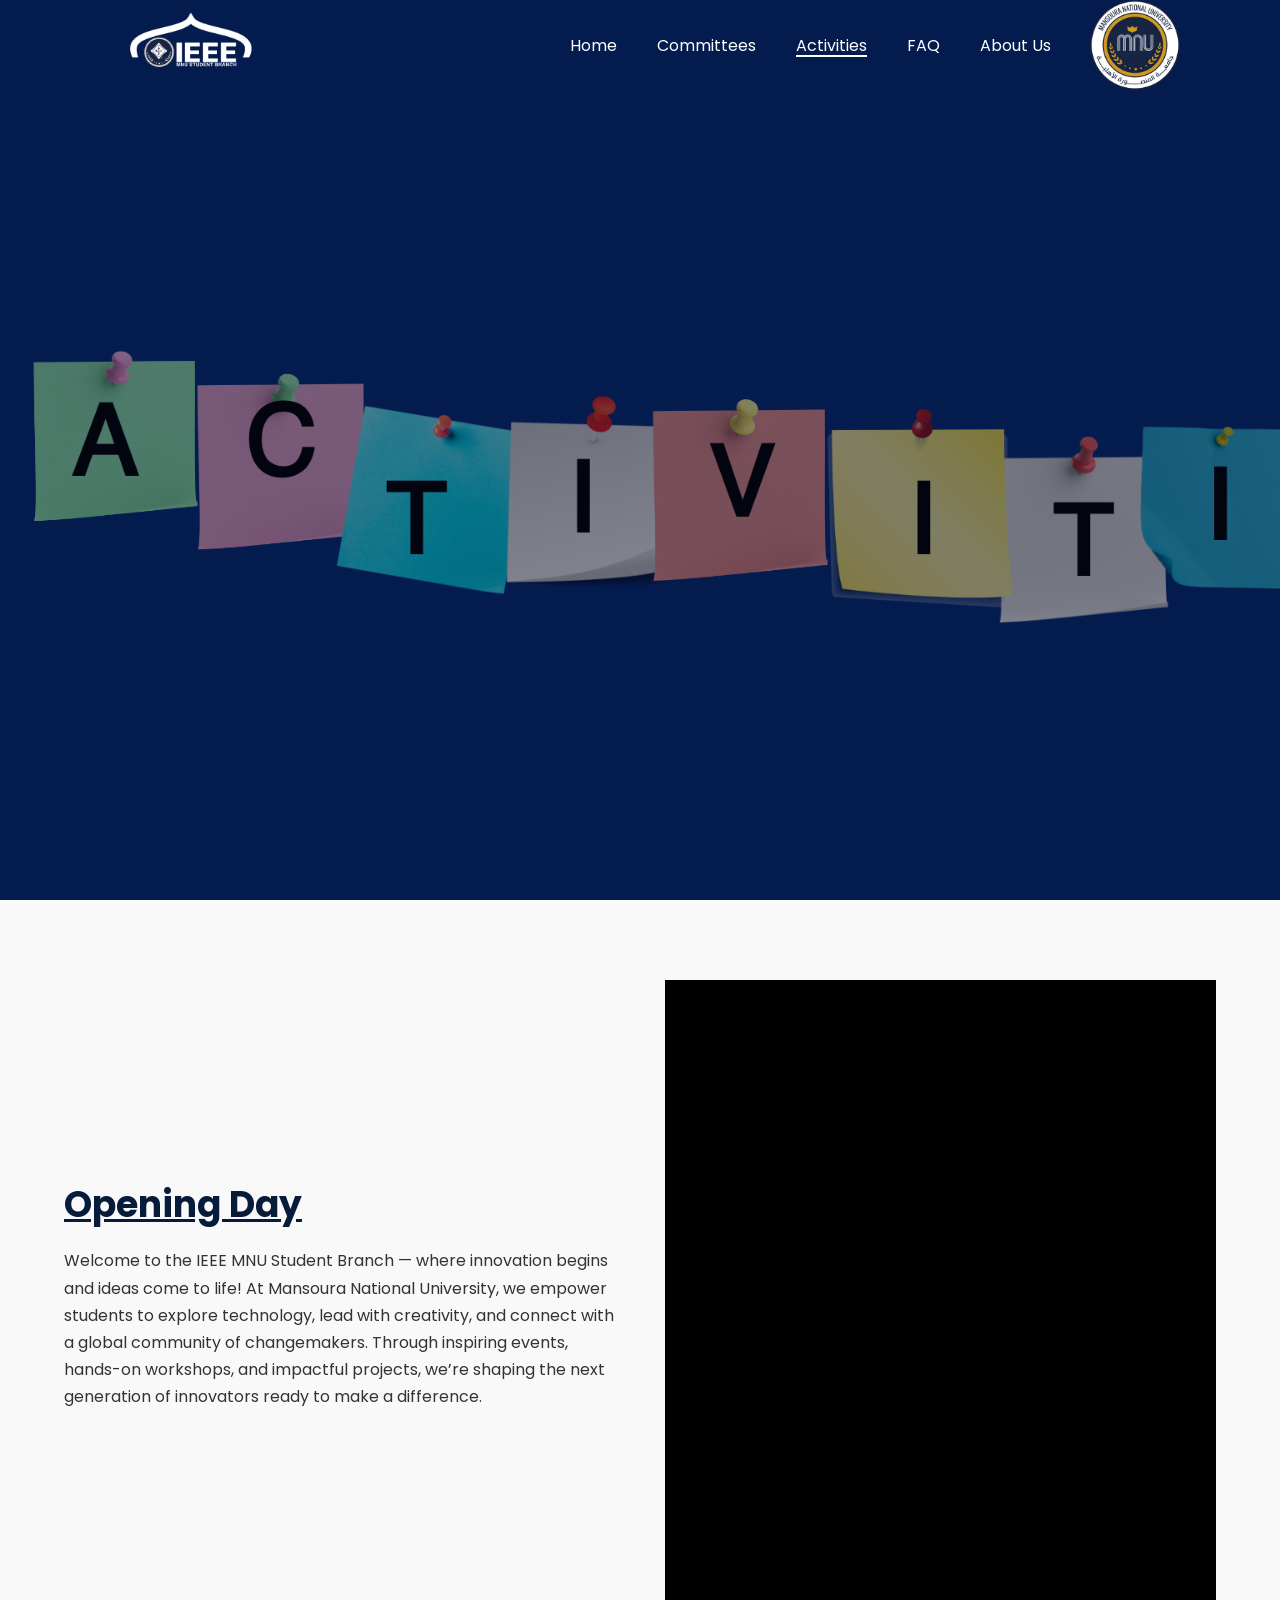
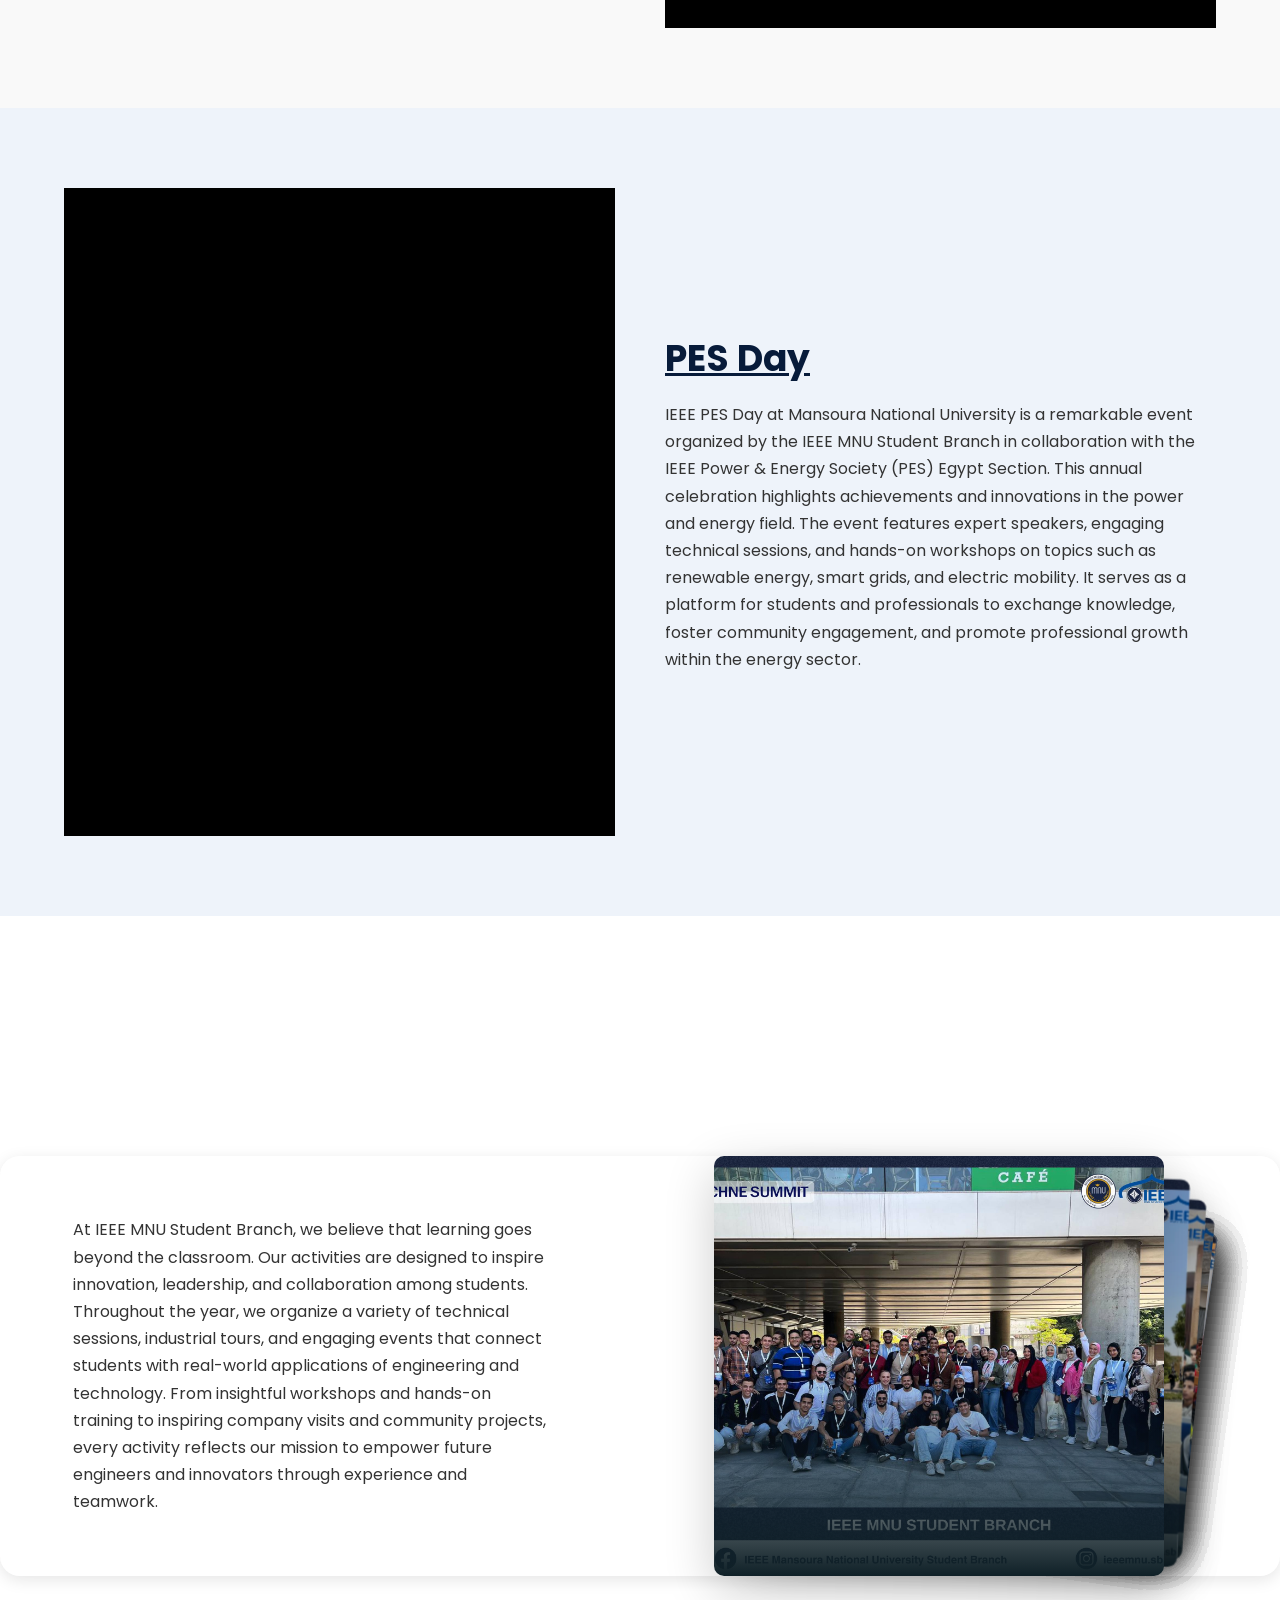
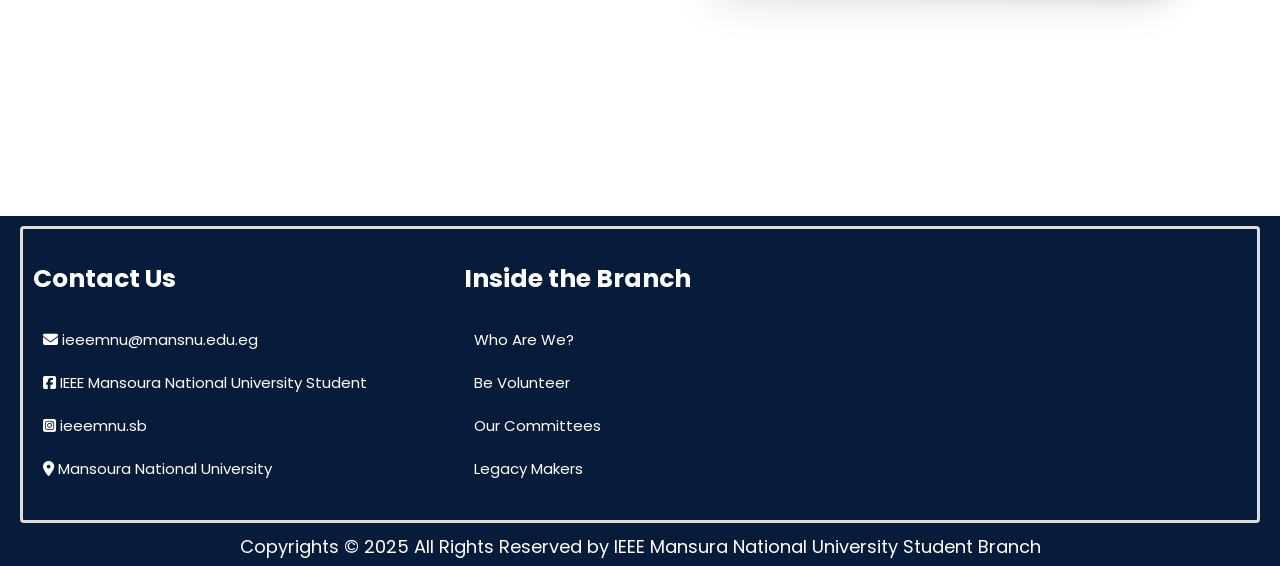
<file: act-index.html>
<!DOCTYPE html>
<html lang="en">

<head>
    <meta charset="UTF-8">
    <meta name="viewport" content="width=device-width, initial-scale=1.0">
    <title>IEEE MNU SB</title>
    <link rel="stylesheet" href="css/act-style.css">
    <link rel="stylesheet" href="css/all.css">
        <link rel="shortcut icon" href="home-imgs/IEEE MNU SB logo white.png" type="imgs/png" />

    <link
        href="https://fonts.googleapis.com/css2?family=Poppins:ital,wght@0,100;0,200;0,300;0,400;0,500;0,600;0,700;0,800;0,900;1,100;1,200;1,300;1,400;1,500;1,600;1,700;1,800;1,900&display=swap"
        rel="stylesheet">

 <!-- swiper -->
  <link
  rel="stylesheet"
  href="https://cdn.jsdelivr.net/npm/swiper@11/swiper-bundle.min.css"
/>
<script src="https://cdn.jsdelivr.net/npm/swiper@11/swiper-bundle.min.js"></script>


<body dir="ltr">
    <!--********************First Section************************* -->
   <div class="home">
     
              <header>
               <img src="home-imgs/IEEE MNU SB logo white.png"  class="ieee-logo" decoding="async">
               <i class="fa-solid fa-bars fa"></i>
   <ul class="nav-ul">
                  
                    <li><a href="home-index.html" >Home</a></li>
                    <li><a href="com-index.html" >Committees</a></li>
                    <li><a href="act-index.html">Activities</a></li>
                    <li ><a href="faq-index.html">FAQ</a></li>
                    <li><a href="about-index.html">About Us</a></li>
                   <i class="fa-solid fa-xmark fa"></i>
                </ul>
               <img src="home-imgs/mnu.png"  class="mnu-logo" decoding="async">
               
  </header>
</div> <!-- home -->

 <!-- *************************opening Section********************************************* -->
<section class="activity">
  <div class="container">
    <div class="content">
      <h2>Opening Day</h2>
      <p>
    Welcome to the IEEE MNU Student Branch — where innovation begins and ideas come to life!
At Mansoura National University, we empower students to explore technology, lead with creativity, and connect with a global community of changemakers. Through inspiring events, hands-on workshops, and impactful projects, we’re shaping the next generation of innovators ready to make a difference.
      </p>
    </div>
    <div class="ved" style="position:relative; padding-bottom:56.25%; height:0; overflow:hidden; max-width:100%; background:#000;">
  <iframe 
    src="https://www.youtube.com/embed/cLzF8QHQVLA?autoplay=0&loop=1&modestbranding=1&rel=0"
    title="IEEE MNU SB Video"
    frameborder="0"
    allow="accelerometer; autoplay; clipboard-write; encrypted-media; gyroscope; picture-in-picture; fullscreen"
    allowfullscreen
    style="position:absolute; top:0; left:0; width:100%; height:100%;">
  </iframe>
</div>

  </div>
</section>

<section class="activity alt">
  <div class="container">
    <div class="ved" style="position:relative; padding-bottom:56.25%; height:0; overflow:hidden; max-width:100%; background:#000;">
  <iframe 
    src="https://www.youtube.com/embed/o6weCloGWSo?autoplay=0&loop=1&modestbranding=1&rel=0"
    title="PES Day Video"
    frameborder="0"
    allow="accelerometer; autoplay; clipboard-write; encrypted-media; gyroscope; picture-in-picture; fullscreen"
    allowfullscreen
    style="position:absolute; top:0; left:0; width:100%; height:100%;">
  </iframe>
</div>

    <div class="content">
      <h2>PES Day</h2>
      <p>
       IEEE PES Day at Mansoura National University is a remarkable event organized by the IEEE MNU Student Branch in collaboration with the IEEE Power & Energy Society (PES) Egypt Section. This annual celebration highlights achievements and innovations in the power and energy field. The event features expert speakers, engaging technical sessions, and hands-on workshops on topics such as renewable energy, smart grids, and electric mobility. It serves as a platform for students and professionals to exchange knowledge, foster community engagement, and promote professional growth within the energy sector.
      </p>
    </div>
  </div>
</section>



  
 <!-- *************************WorkShops Section********************************************* -->
   <section class="act">   
  <div class="content">
  <div class="info">
   <p>
    At IEEE MNU Student Branch, we believe that learning goes beyond the classroom. Our activities are 
    designed to inspire innovation, leadership, and collaboration among students. Throughout the year,
     we organize a variety of technical sessions, industrial tours, and engaging events that connect students with
      real-world applications of engineering and technology. From insightful workshops and hands-on training to inspiring company visits and community projects, 
      every activity 
    reflects our mission to empower future engineers and innovators through experience and teamwork.
   </p>

  </div> 


  <div class="swiper">
    <div class="swiper-wrapper">

      

      <div class="swiper-slide">
         <!-- <span>Tour</span>
       <h2>IEEE Day 2023</h2> -->
      </div> 

      <div class="swiper-slide">
         <!-- <span>Tour</span>
       <h2>IEEE Day 2023</h2> -->
      </div> 

      <div class="swiper-slide">
         <!-- <span>Tour</span>
       <h2>IEEE Day 2023</h2> -->
      </div> 

      <div class="swiper-slide">
         <!-- <span>Tour</span>
       <h2>IEEE Day 2023</h2> -->
      </div> 

      <div class="swiper-slide">
         <!-- <span>Tour</span>
       <h2>IEEE Day 2023</h2> -->
      </div> 

      <div class="swiper-slide">
         <!-- <span>Tour</span>
       <h2>IEEE Day 2023</h2> -->
      </div> 

      <div class="swiper-slide">
         <!-- <span>Tour</span>
       <h2>IEEE Day 2023</h2> -->
      </div> 

      <div class="swiper-slide">
         <!-- <span>Tour</span>
       <h2>IEEE Day 2023</h2> -->
      </div> 

      <div class="swiper-slide">
         <!-- <span>Tour</span>
       <h2>IEEE Day 2023</h2> -->
      </div> 

      <div class="swiper-slide">
         <!-- <span>Tour</span>
       <h2>IEEE Day 2023</h2> -->
      </div> 

      <div class="swiper-slide">
         <!-- <span>Tour</span>
       <h2>IEEE Day 2023</h2> -->
      </div> 

      <div class="swiper-slide">
         <!-- <span>Tour</span>
       <h2>IEEE Day 2023</h2> -->
      </div> 

      <div class="swiper-slide">
         <!-- <span>Tour</span>
       <h2>IEEE Day 2023</h2> -->
      </div> 

      <div class="swiper-slide">
         <!-- <span>Tour</span>
       <h2>IEEE Day 2023</h2> -->
      </div> 

      <div class="swiper-slide">
         <!-- <span>Tour</span>
       <h2>IEEE Day 2023</h2> -->
      </div> 

      <div class="swiper-slide">
         <!-- <span>Tour</span>
       <h2>IEEE Day 2023</h2> -->
      </div> 

      <div class="swiper-slide">
         <!-- <span>Tour</span>
       <h2>IEEE Day 2023</h2> -->
      </div> 

    </div>
  </div> 


  </div> 

 <ul class="circles">
    <li></li>
    <li></li>
    <li></li>
    <li></li>
   <li></li>
    <li></li>
    <li></li>
    <li></li> 
  </ul>

</section>  

   <!-- *************************Tour Section********************************************* -->
   <!-- <div class="tour">
    <div class="container">
        <div class="tour-header">
            <h2> Our Visits & Tours</h2>
            <p>"<i class="fa-solid fa-street-view"></i>"</p>
    </div>
        <div class="parent">
             <div class="tour-txt">
                <p> NEEEEEEEEEEEEEEEEEEEEEEd ANNNNNNNNNNNNNNother Description 
                    These sessions offer participants the opportunity to gain new skills, 
                    deepen their knowledge on specific subjects, and network with professionals
                     in their field. Workshops often involve hands-on activities,<br>
                     group discussions, and interactive presentations, making the learning process
                      engaging and practical, are provided from Creativa Hub Mansoura .</p>
             </div>

             <div class="tour-imgs">
                <img src="act-imgs/ESPC1.jpg" alt="" >
                <img src="act-imgs/ESPC2.jpg" alt=""class="img2">
                <img src="act-imgs/techne_driftsHR.jpg" alt="">
                <img src="act-imgs/techni-Drifts.jpg" alt="" class="img4">
                  <br>
                <img src="act-imgs/IEEEDay.jpg" alt="" class="img4">
                <img src="act-imgs/Iftar.jpg" alt="" class="img4">
                <img src="act-imgs/Maker_Fair.jpg" alt="" class="img4">
                <img src="act-imgs/PESClosing.jpg" alt="" class="img4">
              </div> 
        </div> 
    </div>
</div> -->

  <!-- ***************************footer*************** -->
   <section class="footer">

            <div class="container">

                <div class="social">
                    <h4>Contact Us</h4>
                
                    <a href="mailto:ieeemnu@mansnu.edu.eg" target="_blank" title="IEEE MNU Mail">
                        <i class="fa-solid fa-envelope mail">
                        </i>  ieeemnu@mansnu.edu.eg</a>

                    <a href="https://www.facebook.com/IEEEMNU" target="_blank">
                        <i class="fa-brands fa-square-facebook face"></i>  IEEE Mansoura National University Student
                    </a>

                    <a href="https://www.instagram.com/ieeemnu.sb/?fbclid=IwZXh0bgNhZW0CMTAAAR0YwhYOv6CTPQkxg0qoeaxw5nGsKzJ3nw-2QF_QmZeESE4cSYbUniLJsTg_aem_AdPbhMYUMHHNapTCGREAC025FdtQzaEeFzA7OxqoZ2OONMUqTX0tQJjS_79JdUxKqpMpinKRZe6B1l8v2W22JoAf"
                        target="_blank" title="IEEE MNU Instagram ">
                        <i class="fa-brands fa-square-instagram insta">
                        </i>  ieeemnu.sb</a>

                    <a href="https://maps.app.goo.gl/CkwGRuxgBW1m6M638" target="_blank"><i
                            class="fa-solid fa-location-dot loc"></i>  Mansoura National University</a>

                </div> <!-- social -->
                <div class="center">
                    <h3>Inside the Branch</h3>
                    <a href="about-index.html#aboutus">Who Are We?</a>
                    <a href="faq-index.html#vol">Be Volunteer</a>
                    <a href="com-index.html#com">Our Committees</a>
                    <a href="about-index.html#old">Legacy Makers</a>
                </div> <!-- center -->
                <div class="location">
                    <iframe
                        src="https://www.google.com/maps/embed?pb=!1m18!1m12!1m3!1d3403.7493361033007!2d31.47636257476732!3d31.448567050687576!2m3!1f0!2f0!3f0!3m2!1i1024!2i768!4f13.1!3m3!1m2!1s0x14f75dc1e2c0e571%3A0xe1361b543a497b6f!2sMansoura%20National%20University!5e0!3m2!1sen!2seg!4v1723781668851!5m2!1sen!2seg"
                        style="border:0;border-radius: 5px; width: 470px;   height: 250px;" allowfullscreen=""
                        loading="lazy" referrerpolicy="no-referrer-when-downgrade">
                    </iframe>

                </div> <!-- location -->

                <!-- <p>#For every <span>E</span> there’s a <span> We</span></p> -->


            </div> 
            <p>Copyrights &copy; 2025 All Rights Reserved by IEEE Mansura National University Student Branch</p>

        </section>
        <script src="https://cdn.jsdelivr.net/npm/swiper@11/swiper-bundle.min.js"></script>
     
        <script src="js/home.js"></script>

</body>
</html>
</file>
<file: css/act-style.css>
*{
   margin: 0;
   padding: 0;
   box-sizing: border-box;
   font-family:"Poppins", sans-serif;
   scroll-behavior: smooth;

}
:root{
    --white-color: #fff;
    --main-color:#071b3a;
    --second-color:#ddd;
}
body{
    font-family: sans-serif;
    min-height: 100vh;
}
.home{
  background-image: linear-gradient(rgba(4, 9, 30, 0.5),rgba(4,9,30,0.5)),url(../act-imgs/act-img\ \(2\).png);
  width: 100%;
  height: 100vh;
  background-size: cover;
  position: relative;
 
}
header{
    z-index: 100;
    position: fixed;
    width: 100%;
    height: 90px;
    display: flex;
    justify-content: space-between;
    align-items: center;
    transition: 0.6s;
    -webkit-transition: 0.6s;
    -moz-transition: 0.6s;
    -ms-transition: 0.6s;
    -o-transition: 0.6s;
     padding: 4px 100px;
     
     
}
header.sticky{
 padding: 5px 80px;
 background: #071b3a71;
 backdrop-filter: blur(10px);
  box-shadow: 0 3px 6px rgba(5, 17, 19, 0.2);
  border-radius: 0 20px 20px 0;
  -webkit-border-radius: 0 0px 20px 20px;
  -moz-border-radius: 0 20px 20px 0;
  -ms-border-radius: 0 20px 20px 0;
  -o-border-radius: 0 20px 20px 0;

}
header .ieee-logo{
    position: relative;
    width: 180px;
    padding-top: 1px;
}
header ul{
    position: relative;
    display: flex;
    align-items: center;
    justify-content: center;
    /* background: red; */
    
}
header ul li {
 list-style: none;
 padding: 20px;
 
}
header ul li a{
    text-decoration: none;
    color: var(--white-color);
   position: relative;
}
header .mnu-logo{
  width: 90px;
   margin-left: -250px;
}
header ul li a::after {
  content: "";
  position: absolute;
  bottom: 0;
  left: 0;
  width: 0;
  height: 2px;
  background-color: var(--white-color);
  transition: width 0.4s ease;
}

header ul li a:hover::after {
  width: 100%;
}

/* Keep underline for active link */
header ul li a.active::after {
  width: 100%;
}
header .fa{
  display: none;
}
@media(max-width: 700px){
  .text-box h1{
    font-size: 40px;
}
.text-box p{
    font-size:20px ;
}
.text-box p span {
    font-size: 24px;
}

header .nav-ul {
 position: absolute;
 display: block;
 background: #071b3a;
 height: 100vh;
 width: 200px;
 top: 0;
 right:-200px;
 text-align: left;
 z-index: 150;
}

header .fa{
  display: block;
  color: #fff;
  padding: 15px;
}
 header .fa-bars{
         margin-right: -267px;
        font-size: 18px;
  
 }
 header .ieee-logo{
    width: 111px;
    margin-left: -106px;
}
header .mnu-logo{
          width: 60px;
        margin-right: 224px;
}
header.sticky{
 padding:4px;

}
}
/* ********************** About Section******************************** */
/* Section base */
.activity {
  width: 100%;
  padding: 80px 0;
  background: #f9f9f9;
}

.activity.alt {
  background: #eef3fa; /* لون مختلف للتمييز بين السكشنات */
}

/* Container layout */
.activity .container {
  display: flex;
  align-items: center;
  justify-content: space-between;
  width: 90%;
  margin: auto;
  gap: 50px;
  flex-wrap: wrap;
}

/* Text section */
.activity .content {
  flex: 1 1 45%;
}

.activity .content h2 {
  font-size: 36px;
  color: #071b3a;
  text-decoration: underline;
  margin-bottom: 15px;
  margin-top: -20px;
}

.activity .content p {
  font-size: 16px;
  line-height: 1.7;
  color: #333;
}

/* Video section */
.activity .ved {
  flex: 1 1 45%;
}

.activity .ved video {
  width: 100%;
  border-radius: 20px;
  border: 4px solid #071b3a;
  box-shadow: 0 5px 15px rgba(0,0,0,0.15);
  transition: transform 0.3s ease;
}

.activity .ved video:hover {
  transform: scale(1.03);
}

/* Responsive design */
@media (max-width: 900px) {
  .activity .container {
    flex-direction: column;
    text-align: center;
  }
  .activity .content, .activity .ved {
    flex: 1 1 100%;
  }
  .activity .content h2 {
    font-size: 28px;
  }
  .activity .content p {
    font-size: 15px;
  }
}



/* **********************WorkShops Section******************************************************** */
*::after,
 *::before{
  margin: 0;
  padding: 0;
  box-sizing: border-box;
}
.act{
  position: relative;
  display: flex;
  justify-content: center;
  align-items: center;
  min-height: 100vh;
  overflow: hidden;
}
.act .content{

display: flex;
flex-direction: row;
justify-content: center;
align-items: center;
gap: 10px;
background-color: linear-gradient(180deg,rgba(255,255,255,0.3) 0% ,rgba(255,255,255,0) 100%);
backdrop-filter: blur(30px);
border-radius: 20px;
width: min(1300px ,100%);
box-shadow:  0 0.5px 0 1px rgba(255,255,255,0.2) inset , 0 1px 0 0 rgba(255,255,255,0.65) inset , 0 4px 16px rgba(0,0,0,0.1)  ;
z-index: 50;
}
.info{
  display: flex;
  /* flex-direction: column; */
  justify-content: center;
  align-items: center;
  max-width: 550px;
  padding: 0 35px;
  text-align:left;
  margin-left: 38px;


}
.info p{
  /* color: var(--main-color);
  font-weight: 500;
  font-size: 1rem;
  margin-bottom: 20px;
  line-height: 1.1;
  letter-spacing: 2; */
    font-size: 16px;
  line-height: 1.7;
  color: #333;
  width: 110%;
 
}
.btn{
  display: block;
  padding: 10px 40px;
  margin: 10px auto ;
  font-size: 1.1rem;
  font-weight: 700;
  border-radius: 4px;
  outline: 0;
  text-decoration: none;
  color: #071b3a;
  background-color: rgba(255, 255, 255 , 0.9);
  box-shadow: 0 6px 30px rgba(0,0,0,0.1);
  border: 1px solid rgba(255,255,255,0.3);
  cursor: pointer;
}
.swiper{
  width: 450px;
  height: 420px;
  padding: 50px -50px 50px 0;
}
.swiper-slide{
  position: relative;
  box-shadow: 0 15px 50px rgba(0,0,0,0.2);
  border-radius: 10px;
}
.swiper-slide span{
  position: absolute;
  top: 0;
  right: 0;
  color: #fff;
  padding: 7px 18px;
  margin: 10px;
  border-radius: 20px;
  letter-spacing: 15px;
  font-size: 0.8rem;
  font-weight: 700;
  font-family: inherit;
  background: rgba(255,255,255,0.095);
  box-shadow:inset 1px -2px 20px rgba(214,214,214,0.17) , inset -3px 3px 3px rgba(255,255,255,0.4) ;
  backdrop-filter: blur(75px);
}
.swiper-slide h2{
  position: absolute;
  left: 0;
  bottom: 0;
  color: #fff;
  font-weight: 400;
  font-style: 1.1rem;
  line-height: 1.4;
  margin: 0 0 20px 20px;
}
.swiper-slide:nth-child(1n){
  
  background: linear-gradient(to top , #0f2027 , #203a4300 ,#2c536400),url(../act-imgs/techne\ summit.jpg) no-repeat 50% 50% / cover ;
}
.swiper-slide:nth-child(2n){
  background: linear-gradient(to top , #0f2027 , #203a4300 ,#2c536400),url(../act-imgs/BUC.jpg) no-repeat 50% 50% / cover ;
}
.swiper-slide:nth-child(3n){
  background: linear-gradient(to top , #0f2027 , #203a4300 ,#2c536400),url(../act-imgs/aiandent.jpg) no-repeat 50% 50% / cover ;
}
.swiper-slide:nth-child(4n){
  background: linear-gradient(to top , #0f2027 , #203a4300 ,#2c536400),url(../act-imgs/competion.jpg) no-repeat 50% 50% / cover ;

}
.swiper-slide:nth-child(5n){
  background: linear-gradient(to top , #0f2027 , #203a4300 ,#2c536400),url(../act-imgs/congress.jpg) no-repeat 50% 50% / cover ;
}
.swiper-slide:nth-child(6n){
  background: linear-gradient(to top , #0f2027 , #203a4300 ,#2c536400),url(../act-imgs/creativa.jpg) no-repeat 50% 50% / cover ;
}
.swiper-slide:nth-child(7n){
  background: linear-gradient(to top , #0f2027 , #203a4300 ,#2c536400),url(../act-imgs/ESPC.jpg) no-repeat 50% 50% / cover ;
}
.swiper-slide:nth-child(8n){
  background: linear-gradient(to top , #0f2027 , #203a4300 ,#2c536400),url(../act-imgs/ieee\ day\ 2025.jpg) no-repeat 50% 50% / cover ;
}
.swiper-slide:nth-child(9n){
  background: linear-gradient(to top , #0f2027 , #203a4300 ,#2c536400),url(../act-imgs/IEEEDay.jpg) no-repeat 50% 50% / cover ;
}
.swiper-slide:nth-child(10n){
  background: linear-gradient(to top , #0f2027 , #203a4300 ,#2c536400),url(../act-imgs/ieeeday2024.jpg) no-repeat 50% 50% / cover ;
}
.swiper-slide:nth-child(11n){
  background: linear-gradient(to top , #0f2027 , #203a4300 ,#2c536400),url(../act-imgs/maker\ faire.jpg) no-repeat 50% 50% / cover ;
}
.swiper-slide:nth-child(12n){
  background: linear-gradient(to top , #0f2027 , #203a4300 ,#2c536400),url(../act-imgs/techne\ summit\ 2025.jpg) no-repeat 50% 50% / cover ;
}
.swiper-slide:nth-child(13n){
  background: linear-gradient(to top , #0f2027 , #203a4300 ,#2c536400),url(../act-imgs/techne\ summit.jpg) no-repeat 50% 50% / cover ;
}
.swiper-slide:nth-child(14n){
  background: linear-gradient(to top , #0f2027 , #203a4300 ,#2c536400),url(../act-imgs/techne_driftsHR.jpg) no-repeat 50% 50% / cover ;
}
.swiper-slide:nth-child(15n){
  background: linear-gradient(to top , #0f2027 , #203a4300 ,#2c536400),url(../act-imgs/techni-Drifts.jpg) no-repeat 50% 50% / cover ;
}
.swiper-slide:nth-child(16n){
  background: linear-gradient(to top , #0f2027 , #203a4300 ,#2c536400),url(../act-imgs/techshift2025.jpg) no-repeat 50% 50% / cover ;
}
.swiper-slide:nth-child(17n){
  background: linear-gradient(to top , #0f2027 , #203a4300 ,#2c536400),url(../act-imgs/websissions.jpg) no-repeat 50% 50% / cover ;
}

.circles{
  position: absolute;
  top: 0;
  left: 0;
  width: 100%;
  height: 100%;
  overflow: hidden;
}
.circles li{
  position: absolute;
  display: block;
  list-style: none;
  width: 20px;
  height: 20px;
 background-color: #171442;
 background-image: linear-gradient(225deg ,#251364 0%  , #41225c 50% ,#2b86ac 100% );
 animation: animate 25s linear infinite;
 bottom: -150px;

}
.circles li:nth-child(1){
  left: 25%;
  width: 80px;
  height: 80px;
  animation-delay: 0;
}
.circles li:nth-child(2){
  left: 10%;
  width: 20px;
  height: 20px;
  animation-delay: 2s;
  animation-duration: 12s;
}
.circles li:nth-child(3){
  left: 70%;
  width: 20px;
  height: 20px;
  animation-delay: 4s;
}
.circles li:nth-child(4){
  left: 40%;
  width: 60px;
  height: 60px;
  animation-delay: 0;
  animation-duration: 18s;
}
@keyframes animate {
  0%{
         transform: translateY(0) rotate(0deg);
         opacity: 1;
         border-radius: 0;
  }
  100%{
           transform:translatey(-1000px) rotate(720deg);
           opacity: 0;
           border-radius: 50%;
  }
  
}
@media (max-width:750px) {
  .content{
    flex-direction: column-reverse;
  }
  .btn{
    margin: 10px auto;
  }
}

/* * ****************************************foooter****************** */ 
  .footer{
    position: relative;
    width: 100%;
    height:350px;
    background-color:var(--main-color);
    padding: 10px 20px;
    
}

.footer .container{
    display: flex;
    justify-content: space-between;
    align-items: center;
    width: 100%;
    height: 90%;
    margin: auto;
    padding: 10px;
    border: 3px solid var(--second-color);
    border-radius: 4px;
    flex-wrap: wrap;
}
.social{
  display: flex;
  flex-direction: column;
}
.footer .container .social h4{
    color: var(--white-color);
    font-size: 25px;
    padding-bottom: 20px;
}
.footer .container .social a{
    color: var(--white-color);
    font-size: 15px;
    padding: 10px;
    text-decoration: none;
    display: inline-block;
}
.footer .container .social a i{
    transition: 0.3s;
}
.footer .container .social a:hover{
    color: var(--second-color);
     padding-right: 12px;
}
.footer p{
    color: var(--white-color);
    font-size: 18px;
    text-align: center;
    width: 100%;
    margin-top: 10px;
}
.center{
  display: flex;
  flex-direction: column;
} 
.center h3{
    color: var(--white-color);
    font-size: 25px;
    padding-bottom: 20px;
    text-align: center;
    /* text-decoration: underline; */
}
.center a{
    color: var(--white-color);
    font-size: 15px;
    padding: 10px;
    text-decoration: none;
    display: inline-block;
    transition: 0.4s;
}
.center a:hover{
    color: var(--second-color);
     padding-right: 12px;
     text-decoration: underline;
}
</file>
